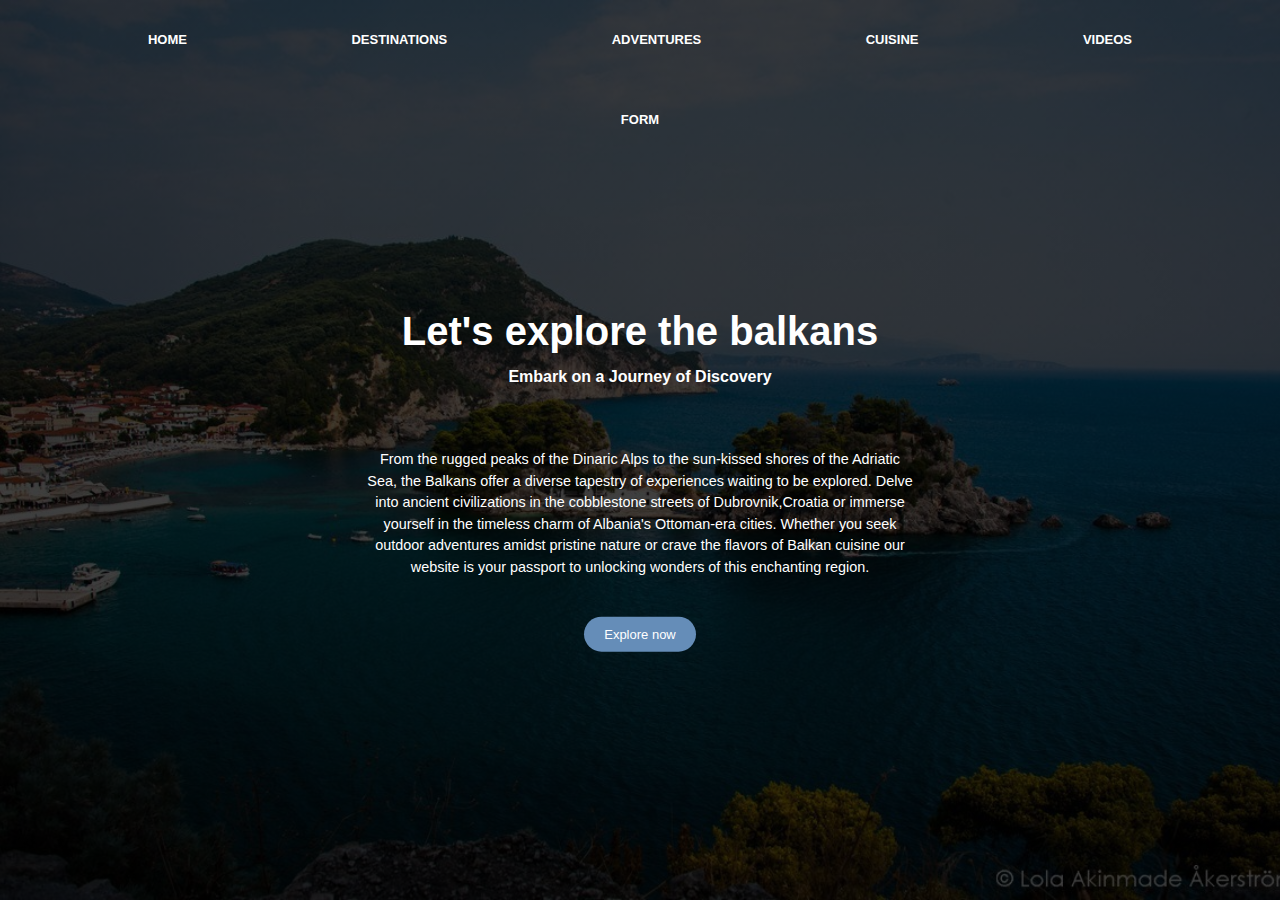
<file: index.html>
<!DOCTYPE html>
<html lang="en">
<head>
    <meta charset="UTF-8">
    <meta name="viewport" content="width=device-width, initial-scale=1.0">
    <title>Exploring Balkans</title>
    <link rel="stylesheet" href="prap.css">
</head>
<body>
    <section class="header">
        <nav>
           <div class="nav-links">
         <ul>
            <li><a href="index.html">HOME</a></li>
            <li><a href="destinations.html">DESTINATIONS</a></li>
            <li><a href="adventures.html">ADVENTURES</a></li>
            <li><a href="cuisine.html">CUISINE</a></li>
            <li><a href="videos.html">VIDEOS</a></li>
            <li><a href="form.html">FORM</a></li>


         </ul>
        </div>
        </nav>

        <div class="test-box">
         <h1>Let's explore the balkans</h1>
            <h2>
                Embark on a Journey of Discovery
            </h2>
            <p>
                From the rugged peaks of the Dinaric Alps to the sun-kissed shores of the Adriatic
                Sea, the Balkans offer a diverse tapestry of experiences waiting to be explored.
                Delve into ancient civilizations in the cobblestone streets of Dubrovnik,Croatia
                or immerse yourself in the timeless charm of Albania's Ottoman-era cities.
                Whether you seek outdoor adventures amidst pristine nature or crave the flavors of Balkan cuisine
                our website is your passport to unlocking wonders of this enchanting region.</p>
        <br>
         <a href="destinations.html" class="button">Explore now</a>
        </div>

    </section>
</body>
</html>
</file>
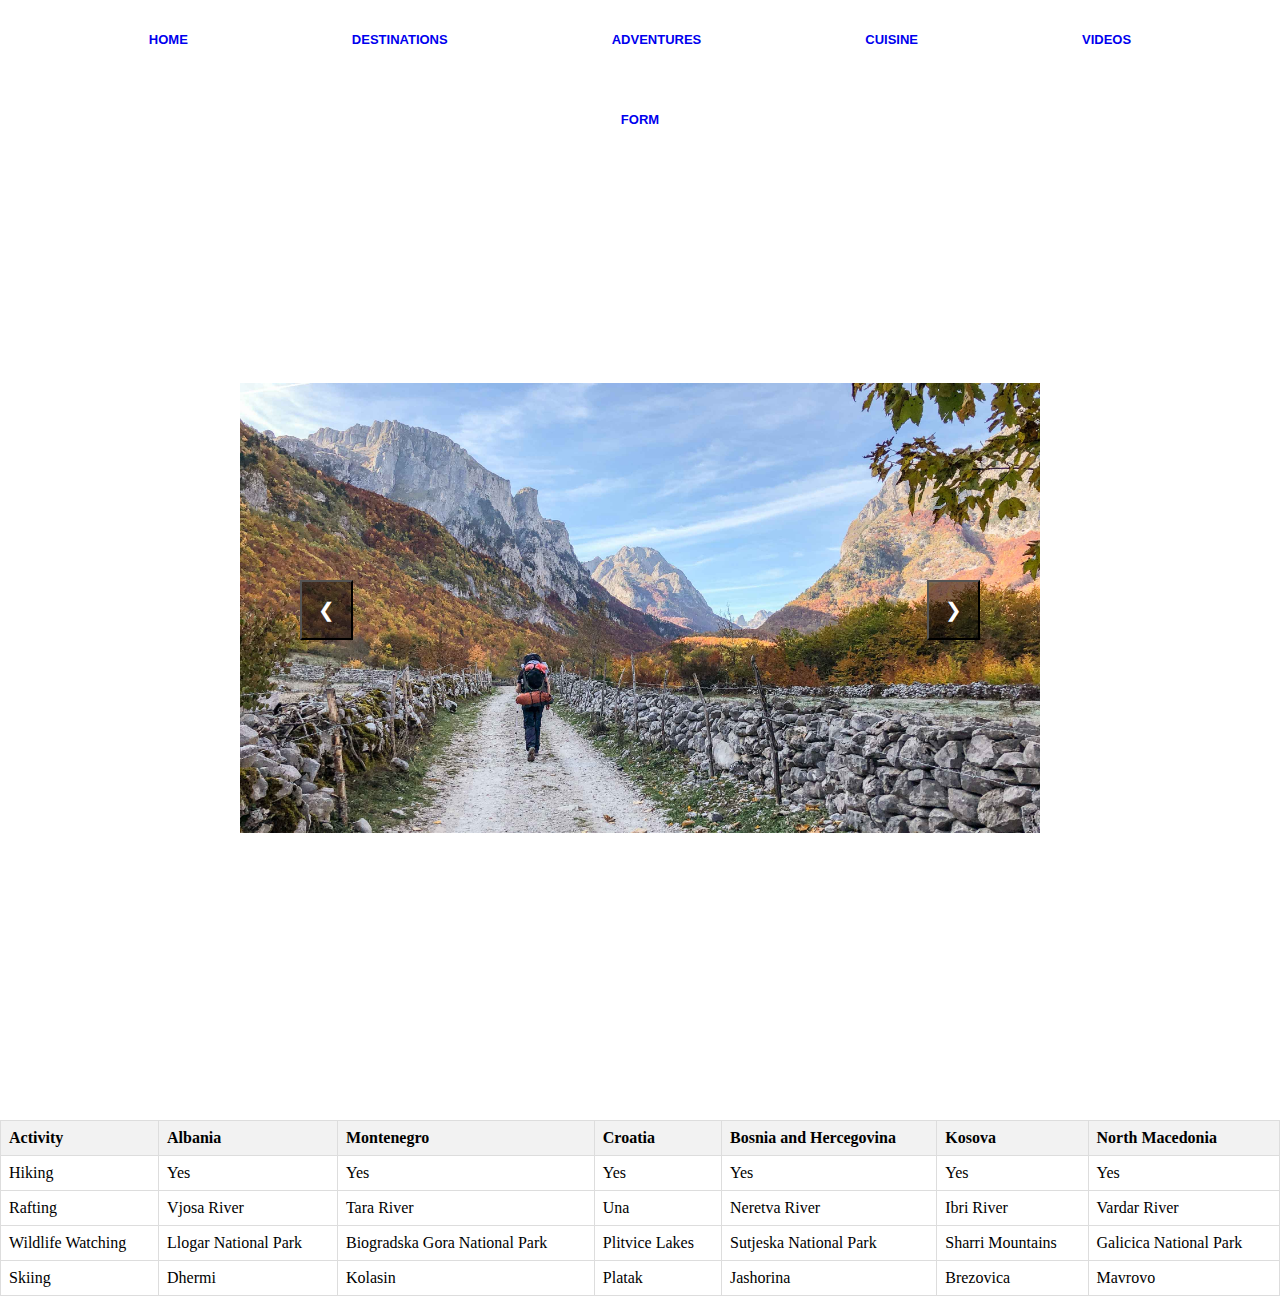
<file: adventures.html>
<!DOCTYPE html>
<html lang="en">
<head>
    <meta charset="UTF-8">
    <meta name="viewport" content="width=device-width, initial-scale=1.0">
    <title>Let's go in adventures</title>
    <link rel="stylesheet" href="adventures.css">
    
</head>
<body>
    <nav>
        <div class="nav-links">
            <ul>
                <li><a href="index.html">HOME</a></li>
                <li><a href="destinations.html">DESTINATIONS</a></li>
                <li><a href="adventures.html">ADVENTURES</a></li>
                <li><a href="cuisine.html">CUISINE</a></li>
                <li><a href="videos.html">VIDEOS</a></li>
                <li><a href="form.html">FORM</a></li>
            </ul>
        </div>
    </nav>

    <div class="slideshow">
        <div class="slides">
            <div class="slide" id="slide1">
                <img src="hiking.jpg" alt="Hiking">
            </div>
            <div class="slide" id="slide2">
                <img src="watersports.jpg" alt="Watersports">
            </div>
            <div class="slide" id="slide3">
                <img src="exploring_caves.jpeg" alt="Exploring caves">
            </div>
            <div class="slide" id="slide4">
                <img src="biking.jpg" alt="Biking">
            </div>
        </div>
        <button id="prevButton" onclick="prevSlide()">&#10094;</button>
        <button id="nextButton" onclick="nextSlide()">&#10095;</button>
    </div>
    
    <script>
        let currentSlide = 0;
        const slides = document.querySelectorAll('.slide');
    
        function showSlide(slideIndex) {
            currentSlide = slideIndex;
    
            if (slideIndex < 0) {
                currentSlide = slides.length - 1;
            } else if (slideIndex >= slides.length) {
                currentSlide = 0;
            }
    
            slides.forEach((slide, index) => {
                if (index === currentSlide) {
                    slide.style.display = 'block';
                } else {
                    slide.style.display = 'none';
                }
            });
        }
    
        function nextSlide() {
            showSlide(currentSlide + 1);
        }
    
        function prevSlide() {
            showSlide(currentSlide - 1);
        }
   
        showSlide(currentSlide);
    </script>
    

    <div class="wilderness">
         <table>
            <tr>
                <th>Activity</th>
                <th>Albania</th>
                <th>Montenegro</th>
                <th>Croatia</th>
                <th>Bosnia and Hercegovina</th>
                <th>Kosova</th>
                <th>North Macedonia</th>
            </tr>
            <tr>
                <td>Hiking</td>
                <td>Yes</td>
                <td>Yes</td>
                <td>Yes</td>
                <td>Yes</td>
                <td>Yes</td>
                <td>Yes</td>
            </tr>
            <tr>
                <td>Rafting</td>
                <td>Vjosa River</td>
                <td>Tara River</td>
                <td>Una</td>
                <td>Neretva River</td>
                <td>Ibri River</td>
                <td>Vardar River</td>
            </tr>
            <tr>
                <td>Wildlife Watching</td>
                <td>Llogar National Park</td>
                <td>Biogradska Gora National Park</td>
                <td>Plitvice Lakes</td>
                <td>Sutjeska National Park</td>
                <td>Sharri Mountains</td>
                <td>Galicica National Park</td>
            </tr>
            <tr>
                <td>Skiing</td>
                <td>Dhermi</td>
                <td>Kolasin</td>
                <td>Platak</td>
                <td>Jashorina</td>
                <td>Brezovica</td>
                <td>Mavrovo</td>
            </tr>
        </table>
    </div>
</body>
</html>
</file>
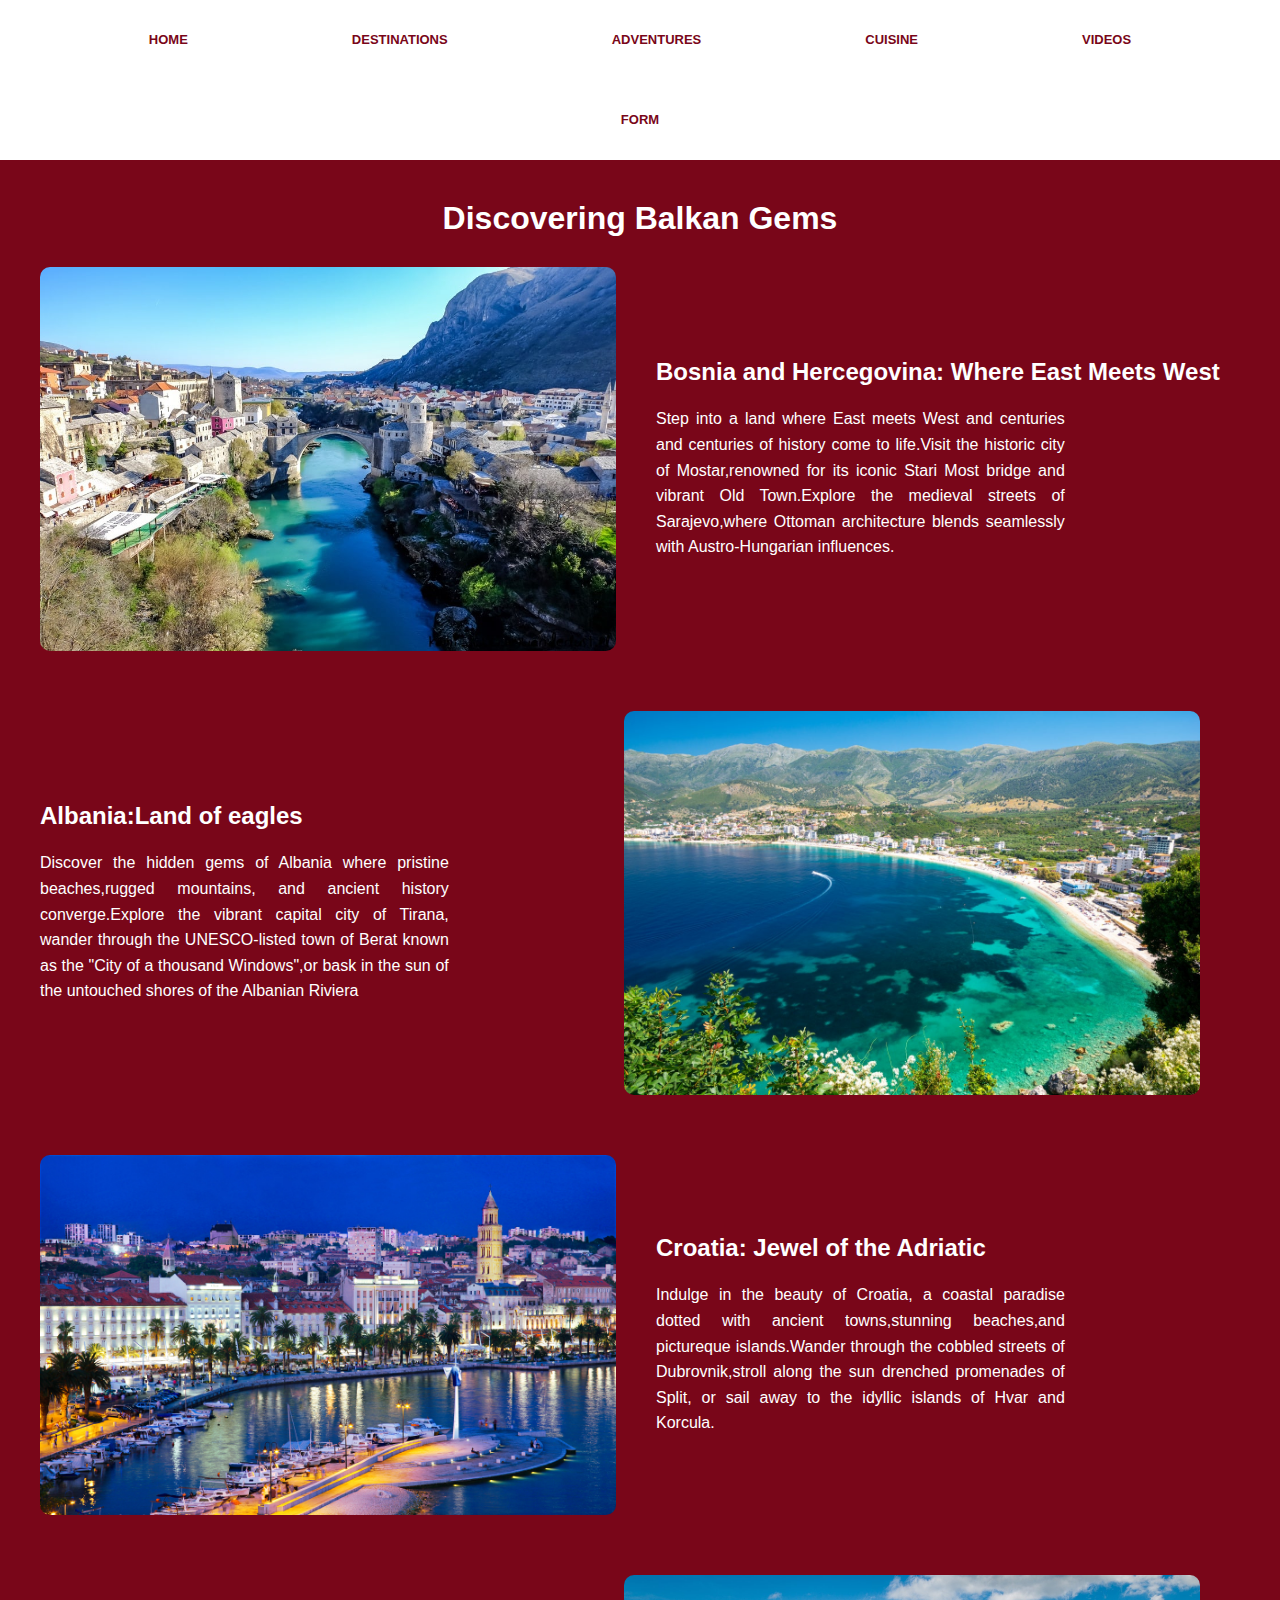
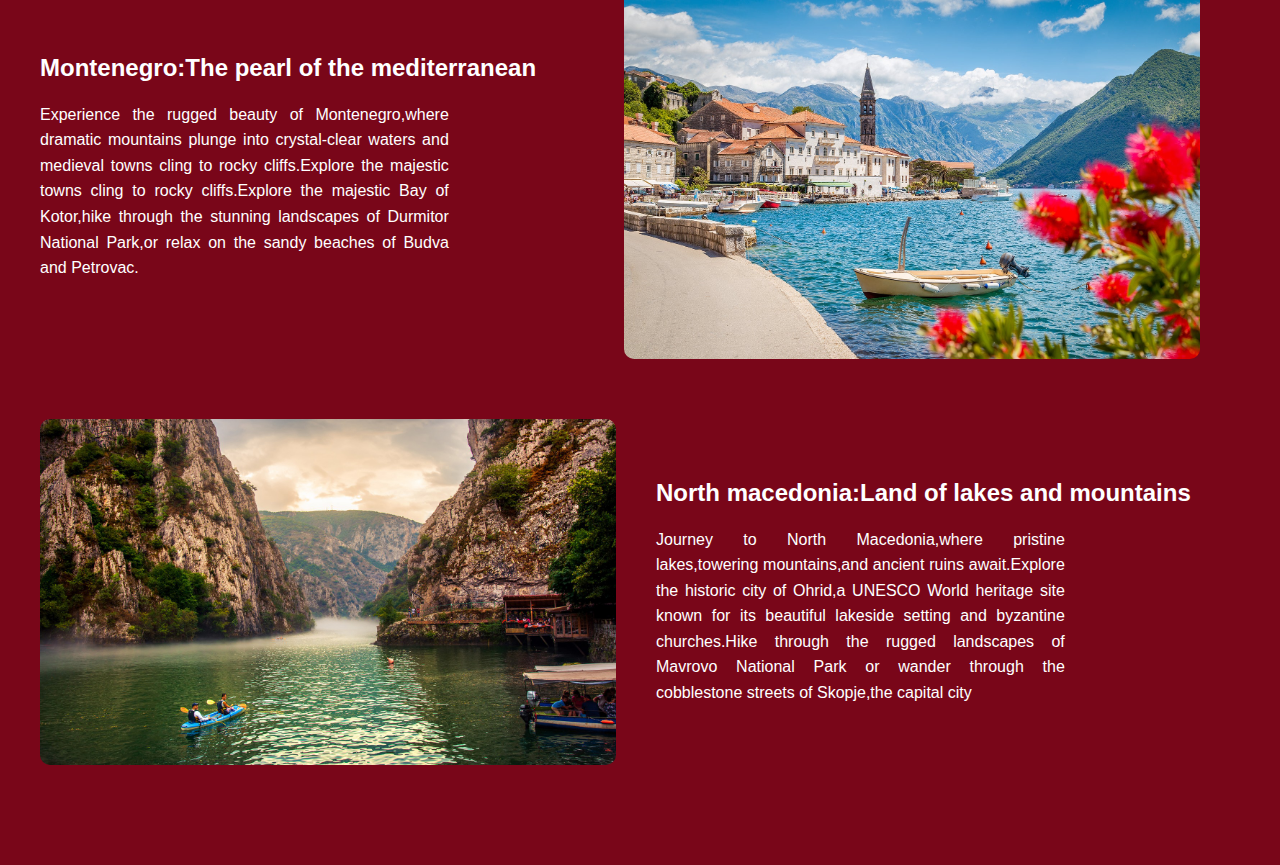
<file: destinations.html>
<!DOCTYPE html>
<html lang="en">
<head>
    <meta charset="UTF-8">
    <meta name="viewport" content="width=device-width, initial-scale=1.0">
    <title>Time to experience the beauty of the balkans</title>
    <link rel="stylesheet" href="destinations.css">
</head>
<body>
    
    <div class="header">
        <nav>
            <div class="nav-links">
                <ul>
                    <li><a href="index.html">HOME</a></li>
                    <li><a href="destinations.html">DESTINATIONS</a></li>
                    <li><a href="adventures.html">ADVENTURES</a></li>
                    <li><a href="cuisine.html">CUISINE</a></li>
                    <li><a href="videos.html">VIDEOS</a></li>
                    <li><a href="form.html">FORM</a></li>
                </ul>

            </div>
        </nav>
        
        <div class="main-content">
            
            <h1>Discovering Balkan Gems</h1>

            

            <div class="destination">
                <img src="bosnia.jpg" alt="Bosnia and hercegovina">
                <div class="destination-info">
                    <h2>Bosnia and Hercegovina: Where East Meets West</h2>
                    <p>Step into a land where East meets West and centuries and centuries of history come to life.Visit the historic city of Mostar,renowned for its iconic Stari Most bridge and vibrant Old Town.Explore the medieval streets of Sarajevo,where Ottoman architecture blends seamlessly with Austro-Hungarian influences.</p>
                </div>
               
                
            </div>


            <div class="destination">
                
                <div class="destination-info">
                    <h2>Albania:Land of eagles</h2>
                    <p>Discover the hidden gems of Albania where pristine beaches,rugged mountains, and ancient history converge.Explore the vibrant capital city of Tirana, wander through the UNESCO-listed town of Berat known as the "City of a thousand Windows",or bask in the sun of the untouched shores of the Albanian Riviera</p>

                </div>
                <img src="al.jpg" alt="albania">
            </div>

            <div class="destination">
                <img src="cr.jpg" alt="croatia">
                    <div class="destination-info">
                        <h2>Croatia: Jewel of the Adriatic</h2>
                        <p>Indulge in the beauty of Croatia, a coastal paradise dotted with ancient towns,stunning beaches,and pictureque islands.Wander through the cobbled streets of Dubrovnik,stroll along the sun drenched promenades of Split, or sail away to the idyllic islands of Hvar and Korcula.</p>
                    </div>
                
            </div>

            <div class="destination">
                <div class="destination-info">
                    <h2>Montenegro:The pearl of the mediterranean</h2>
                    <p>Experience the rugged beauty of Montenegro,where dramatic mountains plunge into crystal-clear waters and medieval towns cling to rocky cliffs.Explore the majestic towns cling to rocky cliffs.Explore the majestic Bay of Kotor,hike through the stunning landscapes of Durmitor National Park,or relax on the sandy beaches of Budva and Petrovac.</p>
                </div>
                <img src="mng.jpg" alt="montenegro">
            </div>

            <div class="destination">
                <img src="nmcd.jpg" alt="north macedonia">
                <div class="destination-info">
                    <h2>North macedonia:Land of lakes and mountains</h2>
                    <p>Journey to North Macedonia,where pristine lakes,towering mountains,and ancient ruins await.Explore the historic city of Ohrid,a UNESCO World heritage site known for its beautiful lakeside setting and byzantine churches.Hike through the rugged landscapes of Mavrovo National Park or wander through the cobblestone streets of Skopje,the capital city</p>
                </div>
            </div>
        </div>
        

    </div>
    
    



</body>
</html>
</file>
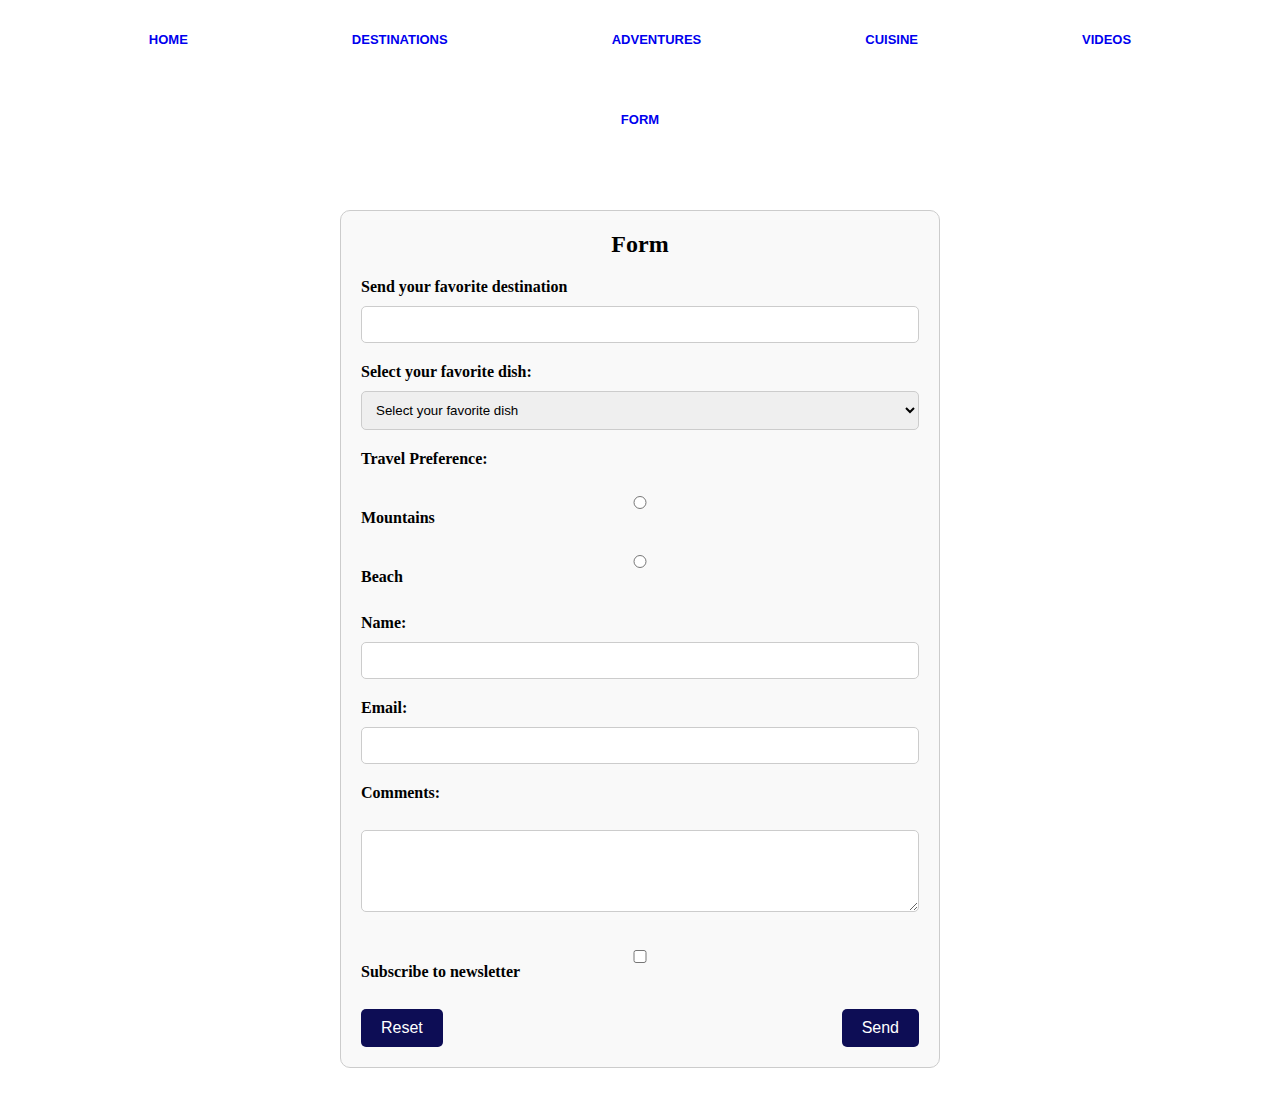
<file: form.html>
<!DOCTYPE html>
<html lang="en">
<head>
    <meta charset="UTF-8">
    <meta name="viewport" content="width=device-width, initial-scale=1.0">
    <title>Let's connect</title>
    <link rel="stylesheet" href="form.css">
</head>
<body>
    <nav>
        <div class="nav-links">
            <ul>
                <li><a href="index.html">HOME</a></li>
                <li><a href="destinations.html">DESTINATIONS</a></li>
                <li><a href="adventures.html">ADVENTURES</a></li>
                <li><a href="cuisine.html">CUISINE</a></li>
                <li><a href="videos.html">VIDEOS</a></li>
                <li><a href="form.html">FORM</a></li>
            </ul>

        </div>
    </nav>

    <div class="form">
        <h2>Form</h2>
        <form action="mailto:olaaaen@gmail.com" method="post" enctype="text/plain"></form>
        <form>
            <label for="destination">Send your favorite destination </label>
            <input type="text" id="destination" name="destination" required>
            
            <label for="dish">Select your favorite dish:</label>
            <select id="dish" name="dish" required>
                <option value ="" disabled selected>Select your favorite dish</option>
                <option value="ajvar">Ajvar</option>
                <option value="sarma">Sarma</option>
                <option value="burek">Burek</option>
                <option value="palacinka">Palacinka</option>
                <option value="llokuma">Llokuma</option>
                <option value="fli">Fli</option>
            </select>

            <label>Travel Preference:</label><br>
            <input type="radio" id="mountains" name="preference" value="mountains">
            <label for="mountains">Mountains</label><br>
            <input type="radio" id="beach" name="preference" value="beach">
            <label for="beach">Beach</label><br>

            <label for="name">Name:</label>
            <input type="text" id="name" name="name" required>
            
            <label for="email">Email:</label>
            <input type="email" id="email" name="email" required>
            
            <label for="comments">Comments:</label><br>
            <textarea id="comments" name="comments" rows="4" cols="50"></textarea><br>

            <input type="checkbox" id="newsletter" name="newsletter">
            <label for="newsletter">Subscribe to newsletter</label><br>

            <div class="button-container">
                <button type="reset">Reset</button>
                <button type="submit">Send</button>
            </div>

        </form>

    </div>

    <script>
        function sendForm() {
            alert('Form sent!');
        }
    </script>
</body>
</html>
</file>
<file: prap.css>
*{
    margin: 0;
    padding: 0;
    box-sizing: border-box;
}

body {
    font-family: Arial, Helvetica, sans-serif;
}

.header {
    width: 100%;
    height: 100vh;
    background-image: linear-gradient(rgba(0,0,0,0.75),rgba(0,0,0,0.75)),url(Lola_Akerstrom_Parga_92-1615171732.jpg);
    background-size: cover;
    background-position: center; 
}

.nav{
    display: flex;
    padding: 2% 6%;
    justify-content: space-between;
    align-items: center;
}

nav img{
    width: 150px;
}
.nav-links{
    flex:1;
    text-align: center;
}
.nav-links ul {
    list-style: none;
    padding: 0;
}

.nav-links ul li{
    list-style: none;
    display: inline-block;
    padding: 30px 80px;
    position: relative;
}

.nav-links ul li a{
    text-decoration: none;
    color: #fff;
    text-transform: none;
    font-size: 13px;
    font-weight: bold;
    font-family: Arial, Helvetica, sans-serif;
}

.nav-links ul li::after{
    content: '';
    height: 2px;
    width: 0%;
    background: #f44336;
    display: block;
    margin: auto;
    transition: 0.5s;
}

.nav-links ul li:hover::after{
    width: 100%;
}

.test-box{
    
    width: 100%;
    position: absolute;
    top: 50%;
    transform: translateY(-50%);
    text-align: center;
    color: white;
}
.test-box h1{
    
    color: white;
    font-size: 2.5rem;
    margin-top: 60px;
}

.test-box h2 {
    color: white;
    font-size: 1.0rem;
    padding: 10px;
    font-weight: bold;
    line-height: 25px;
}
.test-box p{
    text-align: center;
    color: white;
    font-size: 0.9rem;
    margin: 20px auto;
    margin-top: 50px;
    margin-bottom: 20px;
    max-width: 550px;
    line-height: 1.5;
    
}

.button {
    
    display: inline-block;
    padding: 10px 20px;
    background-color: #658db8;
    color: #fff;
    text-decoration: none;
    border-radius: 29px;
    font-size: 13px;
    cursor: pointer;
}

@media screen and (max-width: 768px) {
    .nav-links ul li {
        padding: 20px 40px;
    }

    .test-box h1 {
        font-size: 2rem;
    }

    .test-box h2 {
        font-size: 0.9rem;
    }

    .test-box p {
        font-size: 0.8rem;
        max-width: 400px;
    }

    .button {
        font-size: 12px;
        padding: 8px 16px;
    }
}

@media screen and (max-width: 480px) {
    .nav {
        flex-direction: column;
        padding: 5% 6%;
    }

    .nav-links ul li {
        display: block;
        padding: 10px 0;
    }

    .test-box h1 {
        font-size: 1.5rem;
        margin-top: 40px;
    }

    .test-box h2 {
        font-size: 0.8rem;
    }

    .test-box p {
        font-size: 0.7rem;
        max-width: 300px;
    }

    .button {
        font-size: 11px;
        padding: 6px 12px;
    }
}
</file>
<file: adventures.css>
*{
    margin: 0;
    padding: 0;
    box-sizing: border-box;
}

.header {
    width: 100%;
    height: 100vh;
    background-color: #fcfbf4;
    background-size: cover;
    background-position: center; 
}
.slide {
    display: none;
}
.nav{
    display: flex;
    padding: 2% 6%;
    justify-content: space-between;
    align-items: center;
}

nav img{
    width: 150px;
}
.nav-links{
    flex:1;
    text-align: center;
}

.nav-links ul li{
    list-style: none;
    display: inline-block;
    padding: 30px 80px;
    position: relative;
}

.nav-links ul li a{
    text-decoration: none;
    color: #ODOD55;
    text-transform: none;
    font-size: 13px;
    font-weight: bold;
    font-family: Arial, Helvetica, sans-serif;
}

.nav-links ul li::after{
    
    content: '';
    height: 2px;
    width: 0%;
    background: #D9F103;
    display: block;
    margin: auto;
    transition: 0.5s;
}

.nav-links ul li:hover::after{
    width: 100%;
}

.main-content{
    background-color: #ffa836;
    padding: 20px;
}

.slideshow {
    position: relative;
    width: 100%;
    height: 100vh;
    display: flex;
    align-items: center;
    justify-content: center;
    overflow: hidden;
}

.slideshow img{
    max-width: 100%;
    max-height: 100%;
    transition: opacity 0.3s ease;
}

.slideshow img:hover{
    opacity: 0.5;
}

#prevButton, #nextButton {
    position: absolute;
    top: 50%;
    transform: translateY(-50%);
    cursor: pointer;
    padding: 16px;
    background-color: rgba(0, 0, 0, 0.5);
    color: white;
    font-size: 20px;
    z-index: 1;
}

#prevButton {
    left: 300px;
}

#nextButton {
    right: 300px;
}

.slides {
    position: relative;
    width: 100%;
    max-width: 800px;
    height: auto;
    overflow: hidden;
    margin: 0 auto; /* Center the slideshow */
}

.slide {
    display: none;
}

.slide img {
    width: 100%;
    height: auto;
}

input[type="radio"] {
    display: none;
}




#slide1:checked ~ .slides #slide1,
#slide2:checked ~ .slides #slide2,
#slide3:checked ~ .slides #slide3,
#slide4:checked ~ .slides #slide4
{
    display: block;
}

.wilderness {
    margin-top: 60px; 
}

.wilderness h2 {
    font-size: 24px;
    font-weight: bold;
    margin-bottom: 20px;
}

.wilderness p {
    margin-bottom: 20px;
}

table {
    width: 100%;
    border-collapse: collapse;
}

th, td {
    border: 1px solid #ddd;
    padding: 8px;
    text-align: left;
}

th {
    background-color: #f2f2f2;
}
@media screen and (max-width: 768px) {
    .nav-links ul li {
        padding: 20px 30px;
    }
}


@media screen and (max-width: 480px) {
    .nav-links ul li {
        padding: 15px 20px;
    }
}
</file>
<file: destinations.css>
*{
    margin: 0;
    padding: 0;
    box-sizing: border-box;
}

.header {
    width: 100%;
    height: 100vh;
    background-color: white;
    background-size: cover;
    background-position: center; 
}

.nav{
    display: flex;
    padding: 2% 6%;
    justify-content: space-between;
    align-items: center;
}

nav img{
    width: 100px;
}
.nav-links{
    flex:1;
    text-align: center;
}

.nav-links ul{
    list-style: none;
}
.nav-links ul li{
    list-style: none;
    display: inline-block;
    padding: 30px 80px;
    position: relative;
}

.nav-links ul li a{
    text-decoration: none;
    color: #790619;
    text-transform: none;
    font-size: 13px;
    font-weight: bold;
    font-family: Arial, Helvetica, sans-serif;
}

.nav-links ul li::after{
    
    content: '';
    height: 2px;
    width: 0%;
    background: #cdd0d1;
    display: block;
    margin: auto;
    transition: 0.5s;
}

.nav-links ul li:hover::after{
    width: 100%;
}

.main-content{
    background-color: #790619;
    padding: 40px;
}

.main-content h1{
    font-family: sans-serif;
    color: white;
    text-align: center;
    margin-bottom: 30px;
    font-size: 32px;
    
}

.destination{
    display: flex;
    justify-content: center;
    align-items: center;
    margin-bottom: 60px;
    
}

.destination img{
    max-width: 48%;
    margin-right: 40px;
    border-radius: 10px;
    
}

.destination-info{
    flex: 1;
}

.destination-info h2{
    font-size: 24px;
    font-weight: bold;
    color: white;
    font-family: sans-serif;
    margin-bottom: 20px;
}

.destination-info p{
    line-height: 1.6;
    max-width: 70%;
    color: white;
    font-family: sans-serif;
    
    text-align: justify;
}

@media screen and (max-width: 768px) {
    .nav-links ul li {
        padding: 20px 40px;
    }

    .main-content {
        padding: 20px;
    }

    .main-content h1 {
        font-size: 28px;
    }

    .destination {
        flex-direction: column;
        text-align: center;
    }

    .destination img {
        max-width: 80%;
        margin-right: 0;
        margin-bottom: 20px;
    }

    .destination-info h2 {
        font-size: 20px;
    }

    .destination-info p {
        max-width: 90%;
    }
}

@media screen and (max-width: 480px) {
    .nav {
        flex-direction: column;
        padding: 5% 6%;
    }

    .nav-links ul li {
        display: block;
        padding: 10px 0;
    }

    .main-content {
        padding: 10px;
    }

    .main-content h1 {
        font-size: 24px;
    }

    .destination {
        flex-direction: column;
        text-align: center;
    }

    .destination img {
        max-width: 100%;
        margin-right: 0;
        margin-bottom: 20px;
    }

    .destination-info h2 {
        font-size: 18px;
    }

    .destination-info p {
        max-width: 100%;
    }
}

@media print {
    nav, .button {
        display: none;
    }

    .main-content, .destination, .destination-info {
        width: 100%;
        max-width: none;
    }

    .main-content h1, .destination-info h2, .destination-info p {
        color: black;
    }

    .destination img {
        max-width: 100%;
    }
}

@media print {
    .destination {
        flex-direction: column;
        margin-bottom: 2opx;
    }
    .destination img {
        max-width: 100%;
        height: auto; 
        margin-bottom: 20px;
        page-break-inside: avoid;
        page-break-before: always;
    }

    .destination-info {
        flex-basis: 100%; 
        max-width: 100%;
        margin-top: 20px;
        page-break-inside: avoid;
    }

}
</file>
<file: form.css>
*{
    margin: 0;
    padding: 0;
    box-sizing: border-box;
}

.header {
    width: 100%;
    height: 100vh;
    background-color: #fcfbf4;
    background-size: cover;
    background-position: center; 
}

.nav{
    display: flex;
    padding: 2% 6%;
    justify-content: space-between;
    align-items: center;
}

nav img{
    width: 150px;
}
.nav-links{
    flex:1;
    text-align: center;
}

.nav-links ul li{
    list-style: none;
    display: inline-block;
    padding: 30px 80px;
    position: relative;
}

.nav-links ul li a{
    text-decoration: none;
    color: #ODOD55;
    text-transform: none;
    font-size: 13px;
    font-weight: bold;
    font-family: Arial, Helvetica, sans-serif;
}

.nav-links ul li::after{
    
    content: '';
    height: 2px;
    width: 0%;
    background: #D9F103;
    display: block;
    margin: auto;
    transition: 0.5s;
}

.nav-links ul li:hover::after{
    width: 100%;
}
.form {
    max-width: 600px;
    margin: 50px auto;
    padding: 20px;
    background-color: #f9f9f9;
    border: 1px solid #ccc;
    border-radius: 10px;
}

.form h2 {
    margin-bottom: 20px;
    text-align: center;
}

form {
    display: flex;
    flex-direction: column;
}

label {
    margin-bottom: 10px;
    font-weight: bold;
}

input[type="text"],
input[type="email"],
select,
textarea {
    margin-bottom: 20px;
    padding: 10px;
    border: 1px solid #ccc;
    border-radius: 5px;
}

.radio-container,
.checkbox-container {
    display: flex;
    align-items: center;
    margin-bottom: 10px;
}

.radio-container input,
.checkbox-container input {
    margin-right: 10px;
    vertical-align: middle;
}

.radio-container label,
.checkbox-container label {
    vertical-align: middle;
}

.button-container {
    display: flex;
    justify-content: space-between;
}

button {
    padding: 10px 20px;
    border: none;
    border-radius: 5px;
    background-color: #0D0D55;
    color: white;
    font-size: 16px;
    cursor: pointer;
    transition: background-color 0.3s;
}

button:hover {
    background-color: #D9F103;
    color: black;
} 

@media screen and (max-width: 768px) {
    .nav-links ul li {
        padding: 20px 30px;
    }
}

@media screen and (max-width: 480px) {
    .nav-links ul li {
        padding: 15px 20px;
    }

    .form {
        padding: 10px;
    }
}
</file>
